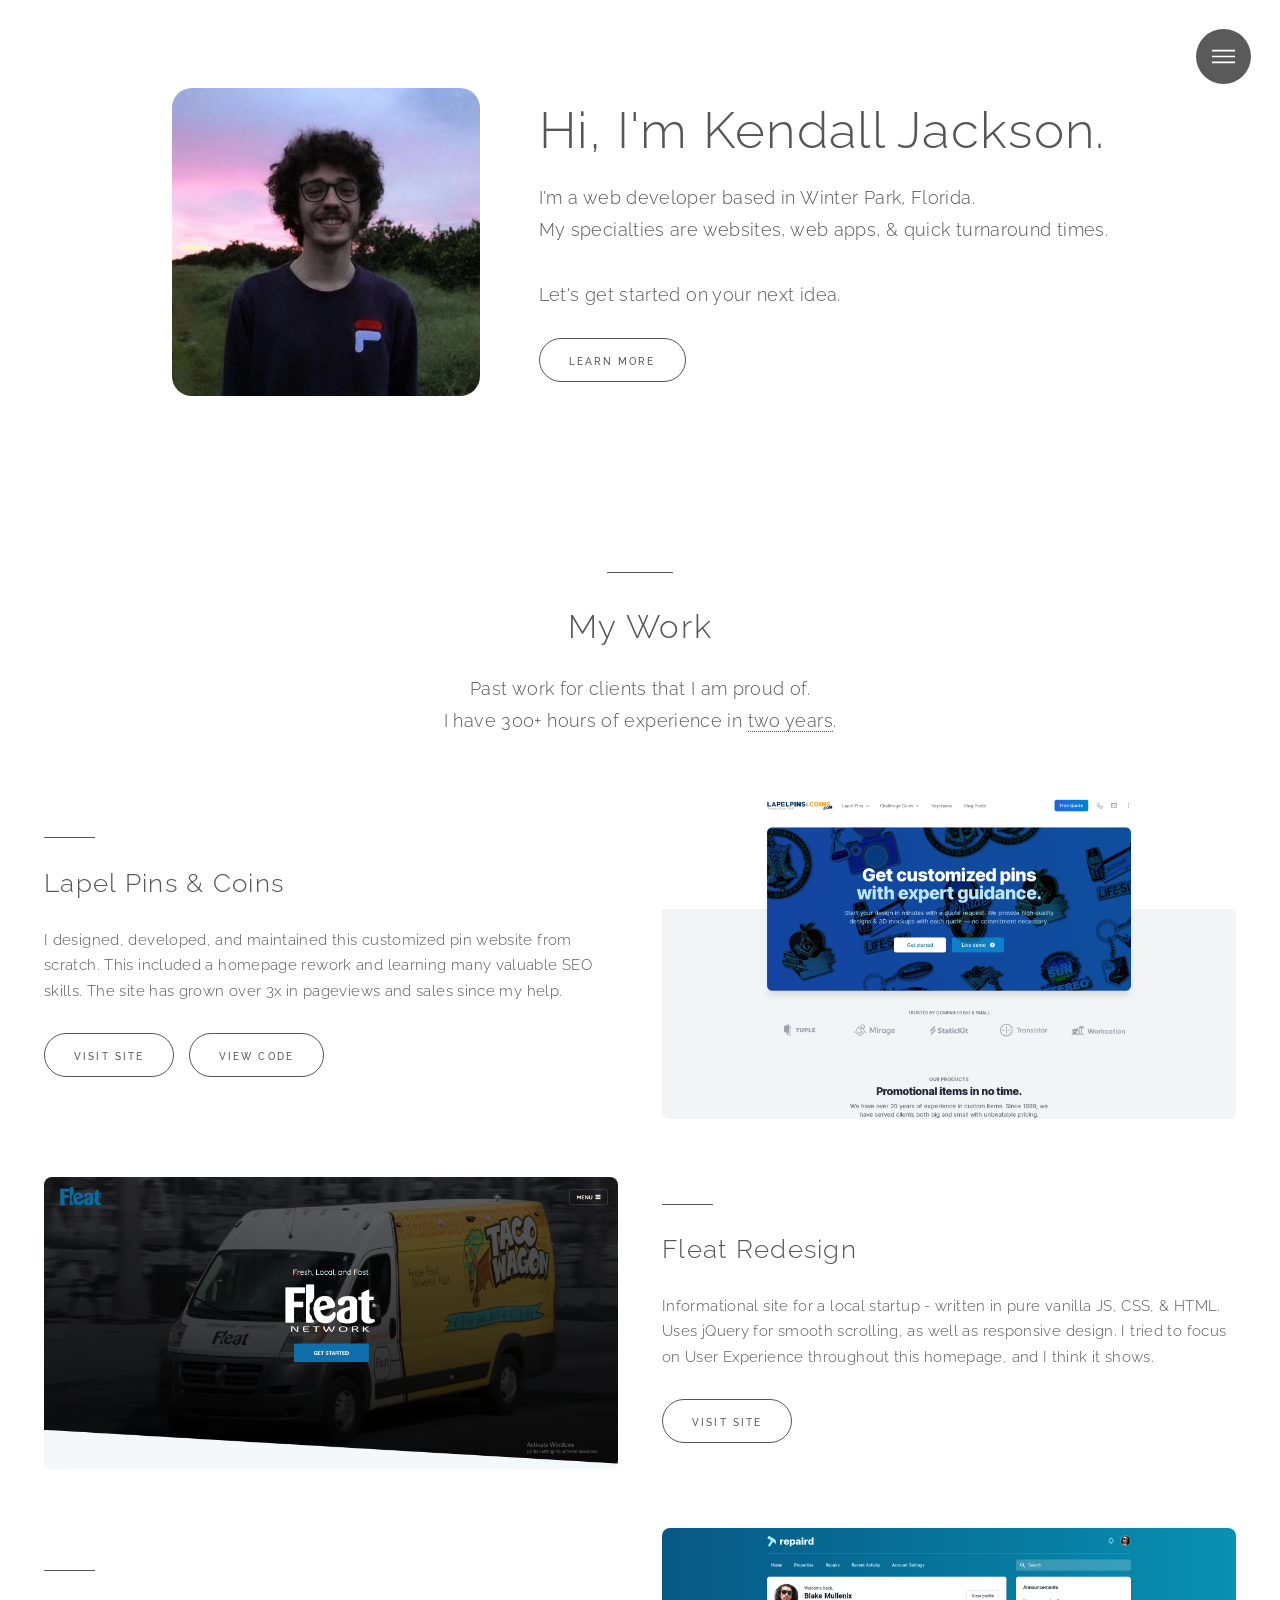
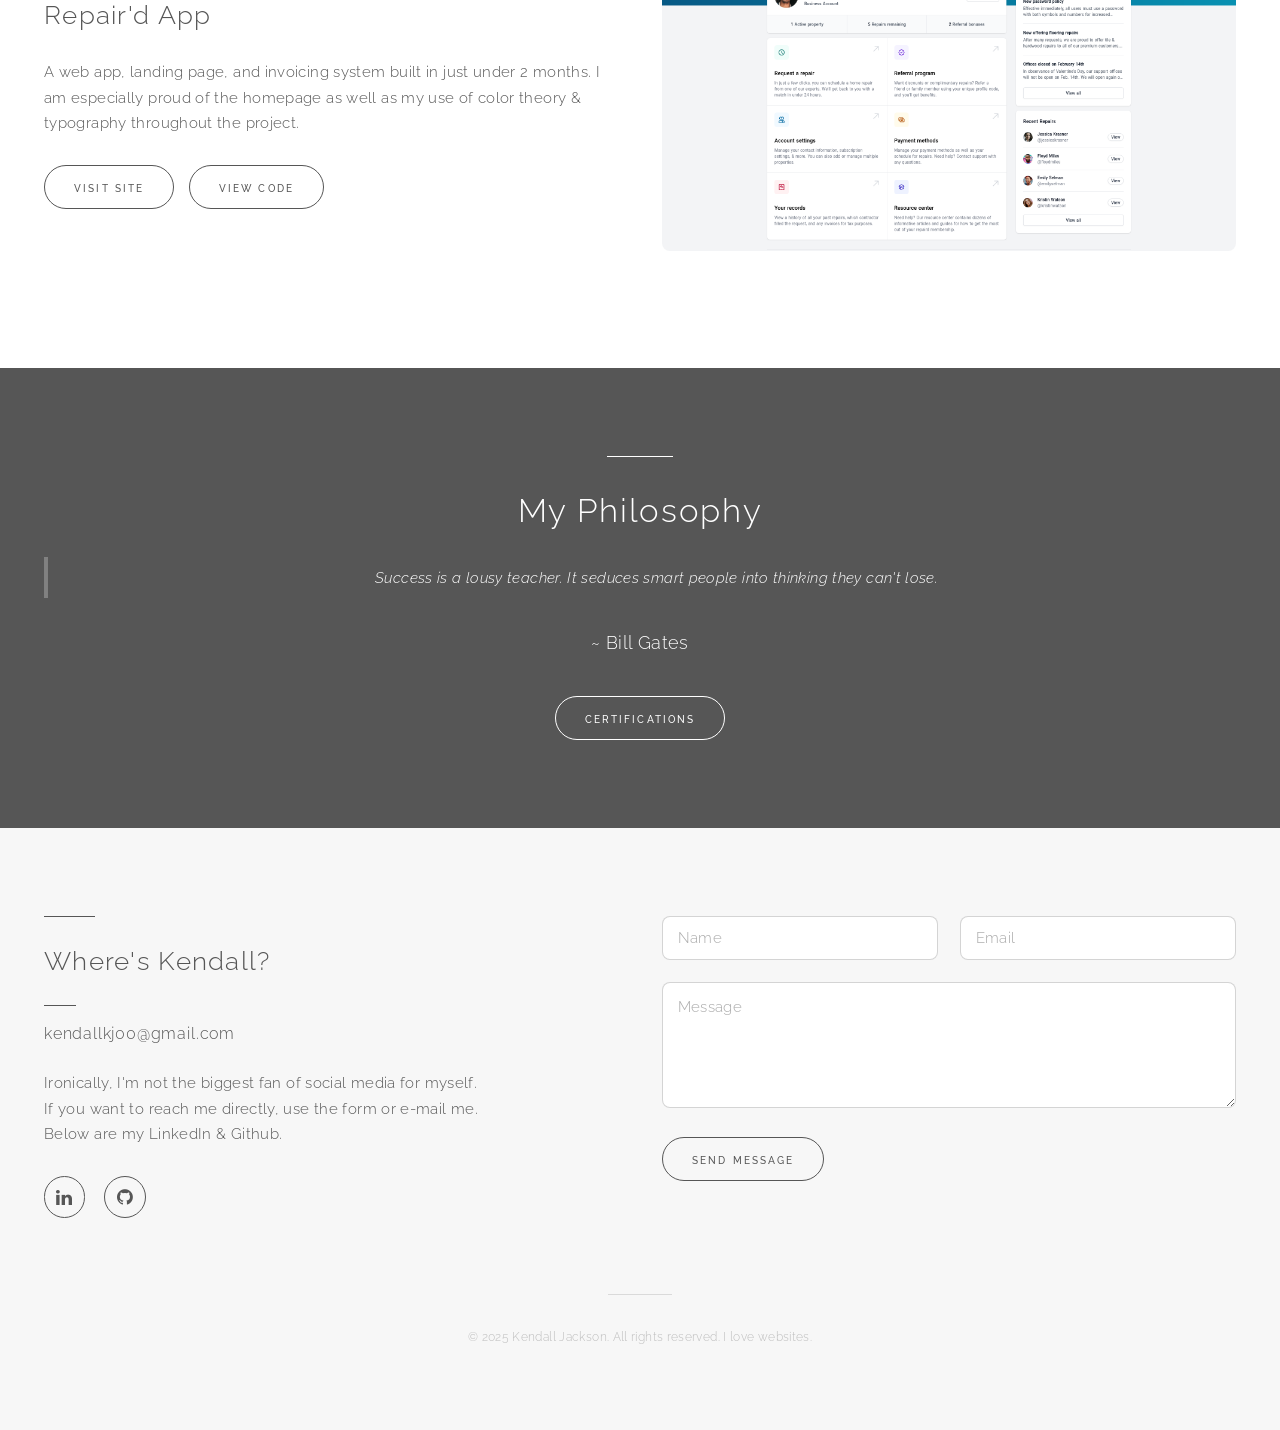
<file: index.html>
<!doctype html>
<!--
	Kendall Jackson's Portfolio Site 1/17/2019
	CSS Styling: | AJ@pxlrty.com
	Premium Subscriber
-->
<html>

<head>
	<title>Kendall Jackson: Portfolio</title>
	<meta charset="utf-8" />
	<meta name="viewport" content="width=device-width, initial-scale=1, user-scalable=no" />
	<link rel="stylesheet" href="assets/css/main.css" />
</head>

<body class="is-preload">

	<!-- Header -->
	<header id="header">
		<nav>
			<ul>
				<li><a href="#menu">Menu</a></li>
			</ul>
		</nav>
	</header>

	<!-- Menu -->
	<nav id="menu">
		<h2>Menu</h2>
		<ul class="links">
			<li><a href="index.html">Home</a></li>
			<li><a href="#sec1">Past Work</a></li>
			<li><a href="#footer">Contact</a></li>
		</ul>
		<ul class="actions stacked">
			<li><a href="https://kendalled.github.io/docs/adobe.pdf" class="button fit primary" target="_blank">Adobe Certification</a></li>
			<li><a href="https://kendalled.github.io/docs/CIW.pdf" class="button fit" target="_blank">CIW Certification</a></li>
		</ul>
	</nav>

	<!-- Wrapper -->
	<div id="wrapper">

		<!-- Intro -->
		<section id="intro" class="wrapper featured style1">

			<div class="inner">

				<span class="image" title="Pictured with my future vehicle: Tesla Model '3'. Go Electric!">
					
					<picture>
						<source type="image/webp" srcset="images/me2.webp">
						<source type="image/jpg" srcset="images/me2.jpg">
						<img src="me2.jpg" alt="Picture of me.">
					</picture>
				</span>


				<div class="content">

					<header>
						<h1>Hi, I'm Kendall Jackson.</h1>
						<p>I'm a web developer based in Winter Park, Florida.<br> My specialties are websites, web apps, &amp; quick turnaround times. <br /><br />Let's get started on your next idea.</p>
					</header>
					<footer>
						<ul class="actions">
							<li><a href="#sec1" class="button big scrolly">Learn More</a></li>
						</ul>
					</footer>
				</div>
			</div>
		</section>

		<!-- Two -->
		<section class="wrapper style1 special">
			<div id="sec1" class="inner">
				<header>
					<h2>My Work</h2>
					<p>Past work for clients that I am proud of.<br />
						I have 300+ hours of experience in <a href="https://www.github.com/kendalled" title="link to my GitHub Profile" target="_blank">two years</a>.</p>
				</header>
				<section class="spotlight">
					<span class="image"><a href="https://lapelpinsandcoins.com" title="Link to Lapel Pins & Coins" target="_blank"><img src="images/lapel.png" alt="Picture of fleat website redesign." /></a></span>
					<div class="content">
						<header>
							<h3>Lapel Pins &amp; Coins</h3>
						</header>
						<p>I designed, developed, and maintained this customized pin website from scratch. This included a homepage rework and learning many valuable SEO skills. The site has grown over 3x in pageviews and sales since my help.</p>
						<footer>
							<ul class="actions">
							  <li><a href="https://lapelpinsandcoins.com" class="button" title="Link to Lapel Pins & Coins Site."
							      target="_blank">Visit Site</a></li>
							  <li><a href="https://github.com/kendalled/lapelpinsandcoins2/" class="button"
							      title="Link to Lapel Pins & Coins Source Code." target="_blank">View Code</a></li>
							</ul>
						</footer>
					</div>
				</section>
				<section class="spotlight">
					<span class="image"><a href="https://kendalled.github.io/FleatRedesign/" title="Link to Fleat's Site."
					    target="_blank"><img src="images/fleat.png" alt="" /></a></span>
					<div class="content">
						<header>
							<h3>Fleat Redesign</h3>
						</header>
						<p>Informational site for a local startup - written in pure vanilla JS, CSS, & HTML. Uses jQuery for smooth
						  scrolling, as well as responsive design. I tried to focus on User Experience throughout this homepage, and I
						  think it shows.</p>
						<footer>
              <ul class="actions">
                <li><a href="https://kendalled.github.io/FleatRedesign/" class="button" target="_blank">Visit Site</a>
                </li>
              </ul>
						</footer>
					</div>
				</section>
				<section class="spotlight">
					<span class="image"><a href="https://repaird.netlify.app/home" title="Link to The Repair'd Homepage." target="_blank"><img src="images/repaird.png" alt="Picture of Repaird Landing Page" /></a></span>
					<div class="content">
						<header>
							<h3>Repair'd App</h3>
						</header>
						<p>A web app, landing page, and invoicing system built in just under 2 months. I am especially proud of the homepage as well as my use of color theory &amp; typography throughout the project.</p>
						<footer>
							<ul class="actions">
								<li><a href="https://repaird.netlify.app/home" class="button" title="Link to The Pool Table Store's Site." target="_blank">Visit Site</a></li>
								<li><a href="https://github.com/kendalled/Newsletter-Signup-Template/" class="button" title="Link to The Pool Table Store's Site Source Code." target="_blank">View Code</a></li>
							</ul>
						</footer>
					</div>
				</section>

			</div>
		</section>

		<!-- Three -->
		<section class="wrapper style3 special">
			<div class="inner">
				<header>
					<h2>My Philosophy</h2>
					<blockquote>Success is a lousy teacher. It seduces smart people into thinking they can't lose.</blockquote>
					<p>~ Bill Gates</p>
				</header>
				<footer>
					<ul class="actions special">
						<li><a href="#menu" class="button big">Certifications</a></li>
					</ul>
				</footer>
			</div>
		</section>

		<!-- Footer -->
		<section id="footer" class="wrapper split style2">
			<div class="inner">
				<section>
					<header>
						<h3>Where's Kendall?</h3>
						<h4>kendallkj00@gmail.com</h4>
					</header>
					<p>Ironically, I'm not the biggest fan of social media for myself.<br /> If you want to reach me directly, use the form or e-mail me. <br />Below are my LinkedIn & Github.</p>
					<ul class="icons">
						<li><a href="https://www.linkedin.com/in/kendall-jackson-3429ab147/" class="icon fa-linkedin"><span class="label">LinkedIn</span></a></li>
						<li><a href="https://www.github.com/kendalled" class="icon fa-github"><span class="label">GitHub</span></a></li>
					</ul>
				</section>
				<section>
					<form method="post" action="#">
						<div class="fields">
							<div class="field half"><input type="text" name="name" id="name" placeholder="Name" /></div>
							<div class="field half"><input type="email" name="email" id="email" placeholder="Email" /></div>
							<div class="field"><textarea name="message" id="message" placeholder="Message" rows="4"></textarea></div>
						</div>
						<ul class="actions">
							<li><input type="submit" value="Send Message" /></li>
						</ul>
					</form>
				</section>
			</div>
			<div class="copyright">
				<p>&copy; 2025 Kendall Jackson. All rights reserved. I love websites.</p>
			</div>
		</section>

	</div>

	<!-- Scripts -->
	<script src="assets/js/jquery.min.js"></script>
	<script src="assets/js/browser.min.js"></script>
	<script src="assets/js/breakpoints.min.js"></script>
	<script src="assets/js/jquery.scrolly.min.js"></script>
	<script src="assets/js/util.js"></script>
	<script src="assets/js/main.js"></script>

</body>

</html>
</file>
<file: assets/css/main.css>
@import url(font-awesome.min.css);
@import url("https://fonts.googleapis.com/css?family=Raleway:300,300italic,500,500italic");

/*
	Kendall Jackson
	plxrty Subscriber; Credit AJ
*/

html, body, div, span, applet, object,
iframe, h1, h2, h3, h4, h5, h6, p, blockquote,
pre, a, abbr, acronym, address, big, cite,
code, del, dfn, em, img, ins, kbd, q, s, samp,
small, strike, strong, sub, sup, tt, var, b,
u, i, center, dl, dt, dd, ol, ul, li, fieldset,
form, label, legend, table, caption, tbody,
tfoot, thead, tr, th, td, article, aside,
canvas, details, embed, figure, figcaption,
footer, header, hgroup, menu, nav, output, ruby,
section, summary, time, mark, audio, video {
	margin: 0;
	padding: 0;
	border: 0;
	font-size: 100%;
	font: inherit;
	vertical-align: baseline;}

article, aside, details, figcaption, figure,
footer, header, hgroup, menu, nav, section {
	display: block;}

body {
	line-height: 1;
}

ol, ul {
	list-style: none;
}

blockquote, q {
	quotes: none;
}

	blockquote:before, blockquote:after, q:before, q:after {
		content: '';
		content: none;
	}

table {
	border-collapse: collapse;
	border-spacing: 0;
}

body {
	-webkit-text-size-adjust: none;
}

mark {
	background-color: transparent;
	color: inherit;
}

input::-moz-focus-inner {
	border: 0;
	padding: 0;
}

input, select, textarea {
	-moz-appearance: none;
	-webkit-appearance: none;
	-ms-appearance: none;
	appearance: none;
}

/* Basic */

	@-ms-viewport {
		width: device-width;
	}

	body {
		-ms-overflow-style: scrollbar;
	}

	@media screen and (max-width: 480px) {

		html, body {
			min-width: 320px;
		}

	}

	html {
		box-sizing: border-box;
	}

	*, *:before, *:after {
		box-sizing: inherit;
	}

	body {
		background: #ffffff;
	}

		body.is-preload *, body.is-preload *:before, body.is-preload *:after {
			-moz-animation: none !important;
			-webkit-animation: none !important;
			-ms-animation: none !important;
			animation: none !important;
			-moz-transition: none !important;
			-webkit-transition: none !important;
			-ms-transition: none !important;
			transition: none !important;
		}

/* Type */

	body {
		background-color: #ffffff;
		color: #565656;
	}

	body, input, select, textarea {
		font-family: Raleway, Helvetica, sans-serif;
		font-size: 14pt;
		font-weight: 300;
		line-height: 1.75;
		letter-spacing: 0.025em;
	}

		@media screen and (max-width: 1680px) {

			body, input, select, textarea {
				font-size: 12pt;
			}

		}

		@media screen and (max-width: 1280px) {

			body, input, select, textarea {
				font-size: 11pt;
			}

		}

		@media screen and (max-width: 980px) {

			body, input, select, textarea {
				font-size: 12pt;
			}

		}

		@media screen and (max-width: 736px) {

			body, input, select, textarea {
				font-size: 11pt;
			}

		}

		@media screen and (max-width: 480px) {

			body, input, select, textarea {
				font-size: 11pt;
			}

		}

		@media screen and (max-width: 360px) {

			body, input, select, textarea {
				font-size: 10.5pt;
			}

		}

	input, select, textarea {
		color: inherit;
	}

	a {
		-moz-transition: border-bottom-color 0.2s ease;
		-webkit-transition: border-bottom-color 0.2s ease;
		-ms-transition: border-bottom-color 0.2s ease;
		transition: border-bottom-color 0.2s ease;
		color: inherit;
		text-decoration: none;
		border-bottom: dotted 1px;
	}

		a:hover {
			border-bottom-color: transparent;
		}

	strong, b {
		color: inherit;
		font-weight: 500;
	}

	em, i {
		font-style: italic;
	}

	p {
		margin: 0 0 2em 0;
	}

	h1, h2, h3, h4, h5, h6 {
		color: inherit;
		font-weight: 300;
		line-height: 1.5;
		margin: 0 0 1.75rem 0;
		letter-spacing: 0.05em;
	}

		h1 a, h2 a, h3 a, h4 a, h5 a, h6 a {
			color: inherit;
			text-decoration: none;
		}

		@media screen and (max-width: 1280px) {

			h1, h2, h3, h4, h5, h6 {
				margin: 0 0 1.5rem 0;
			}

		}

		@media screen and (max-width: 736px) {

			h1, h2, h3, h4, h5, h6 {
				margin: 0 0 1.25rem 0;
			}

		}

	h1 {
		font-size: 3.25em;
		line-height: 1.1;
		margin: 0 0 1.5rem 0;
		letter-spacing: 0.025em;
	}

		@media screen and (max-width: 736px) {

			h1 {
				font-size: 2em;
				line-height: 1.3;
				margin: 0 0 1rem 0;
			}

		}

	h2 {
		font-size: 2.5em;
		line-height: 1.3;
	}

		@media screen and (max-width: 1280px) {

			h2 {
				font-size: 2.25em;
			}

		}

		@media screen and (max-width: 736px) {

			h2 {
				font-size: 1.5em;
				line-height: 1.5;
			}

		}

	h3 {
		font-size: 1.75em;
	}

		@media screen and (max-width: 736px) {

			h3 {
				font-size: 1.25em;
			}

		}

	h4 {
		font-size: 1.1em;
	}

		@media screen and (max-width: 736px) {

			h4 {
				font-size: 1em;
			}

		}

	h5 {
		font-size: 0.9em;
	}

	h6 {
		font-size: 0.7em;
	}

	sub {
		font-size: 0.8em;
		position: relative;
		top: 0.5em;
	}

	sup {
		font-size: 0.8em;
		position: relative;
		top: -0.5em;
	}

	blockquote {
		border-left: solid 4px;
		font-style: italic;
		margin: 0 0 2em 0;
		padding: 0.5em 0 0.5em 2em;
	}

	code {
		border-radius: 0.5rem;
		font-family: "Courier New", monospace;
		font-size: 0.9em;
		margin: 0 0.25em;
		padding: 0.25em 0.65em;
	}

	pre {
		-webkit-overflow-scrolling: touch;
		font-family: "Courier New", monospace;
		font-size: 0.9em;
		margin: 0 0 2em 0;
	}

		pre code {
			display: block;
			padding: 1em 1.5em;
			overflow-x: auto;
		}

	hr {
		border: 0;
		border-bottom: solid 1px;
		margin: 3em 0;
	}

		hr.major {
			margin: 5em 0;
		}

	.align-left {
		text-align: left;
	}

	.align-center {
		text-align: center;
	}

	.align-right {
		text-align: right;
	}

	blockquote {
		border-left-color: rgba(86, 86, 86, 0.25);
	}

	hr {
		border-bottom-color: rgba(86, 86, 86, 0.25);
	}

	code {
		background: rgba(86, 86, 86, 0.075);
	}

/* Row */

	.row {
		display: flex;
		flex-wrap: wrap;
		box-sizing: border-box;
		align-items: stretch;
	}

		.row > * {
			box-sizing: border-box;
		}

		.row.gtr-uniform > * > :last-child {
			margin-bottom: 0;
		}

		.row.aln-left {
			justify-content: flex-start;
		}

		.row.aln-center {
			justify-content: center;
		}

		.row.aln-right {
			justify-content: flex-end;
		}

		.row.aln-top {
			align-items: flex-start;
		}

		.row.aln-middle {
			align-items: center;
		}

		.row.aln-bottom {
			align-items: flex-end;
		}

		.row > .imp {
			order: -1;
		}

		.row > .col-1 {
			width: 8.3333333333%;
		}

		.row > .off-1 {
			margin-left: 8.3333333333%;
		}

		.row > .col-2 {
			width: 16.6666666667%;
		}

		.row > .off-2 {
			margin-left: 16.6666666667%;
		}

		.row > .col-3 {
			width: 25%;
		}

		.row > .off-3 {
			margin-left: 25%;
		}

		.row > .col-4 {
			width: 33.3333333333%;
		}

		.row > .off-4 {
			margin-left: 33.3333333333%;
		}

		.row > .col-5 {
			width: 41.6666666667%;
		}

		.row > .off-5 {
			margin-left: 41.6666666667%;
		}

		.row > .col-6 {
			width: 50%;
		}

		.row > .off-6 {
			margin-left: 50%;
		}

		.row > .col-7 {
			width: 58.3333333333%;
		}

		.row > .off-7 {
			margin-left: 58.3333333333%;
		}

		.row > .col-8 {
			width: 66.6666666667%;
		}

		.row > .off-8 {
			margin-left: 66.6666666667%;
		}

		.row > .col-9 {
			width: 75%;
		}

		.row > .off-9 {
			margin-left: 75%;
		}

		.row > .col-10 {
			width: 83.3333333333%;
		}

		.row > .off-10 {
			margin-left: 83.3333333333%;
		}

		.row > .col-11 {
			width: 91.6666666667%;
		}

		.row > .off-11 {
			margin-left: 91.6666666667%;
		}

		.row > .col-12 {
			width: 100%;
		}

		.row > .off-12 {
			margin-left: 100%;
		}

		.row.gtr-0 {
			margin-top: 0;
			margin-left: 0em;
		}

			.row.gtr-0 > * {
				padding: 0 0 0 0em;
			}

			.row.gtr-0.gtr-uniform {
				margin-top: 0em;
			}

				.row.gtr-0.gtr-uniform > * {
					padding-top: 0em;
				}

		.row.gtr-25 {
			margin-top: 0;
			margin-left: -0.5em;
		}

			.row.gtr-25 > * {
				padding: 0 0 0 0.5em;
			}

			.row.gtr-25.gtr-uniform {
				margin-top: -0.5em;
			}

				.row.gtr-25.gtr-uniform > * {
					padding-top: 0.5em;
				}

		.row.gtr-50 {
			margin-top: 0;
			margin-left: -1em;
		}

			.row.gtr-50 > * {
				padding: 0 0 0 1em;
			}

			.row.gtr-50.gtr-uniform {
				margin-top: -1em;
			}

				.row.gtr-50.gtr-uniform > * {
					padding-top: 1em;
				}

		.row {
			margin-top: 0;
			margin-left: -2em;
		}

			.row > * {
				padding: 0 0 0 2em;
			}

			.row.gtr-uniform {
				margin-top: -2em;
			}

				.row.gtr-uniform > * {
					padding-top: 2em;
				}

		.row.gtr-150 {
			margin-top: 0;
			margin-left: -3em;
		}

			.row.gtr-150 > * {
				padding: 0 0 0 3em;
			}

			.row.gtr-150.gtr-uniform {
				margin-top: -3em;
			}

				.row.gtr-150.gtr-uniform > * {
					padding-top: 3em;
				}

		.row.gtr-200 {
			margin-top: 0;
			margin-left: -4em;
		}

			.row.gtr-200 > * {
				padding: 0 0 0 4em;
			}

			.row.gtr-200.gtr-uniform {
				margin-top: -4em;
			}

				.row.gtr-200.gtr-uniform > * {
					padding-top: 4em;
				}

		@media screen and (max-width: 1680px) {

			.row {
				display: flex;
				flex-wrap: wrap;
				box-sizing: border-box;
				align-items: stretch;
			}

				.row > * {
					box-sizing: border-box;
				}

				.row.gtr-uniform > * > :last-child {
					margin-bottom: 0;
				}

				.row.aln-left {
					justify-content: flex-start;
				}

				.row.aln-center {
					justify-content: center;
				}

				.row.aln-right {
					justify-content: flex-end;
				}

				.row.aln-top {
					align-items: flex-start;
				}

				.row.aln-middle {
					align-items: center;
				}

				.row.aln-bottom {
					align-items: flex-end;
				}

				.row > .imp-xlarge {
					order: -1;
				}

				.row > .col-1-xlarge {
					width: 8.3333333333%;
				}

				.row > .off-1-xlarge {
					margin-left: 8.3333333333%;
				}

				.row > .col-2-xlarge {
					width: 16.6666666667%;
				}

				.row > .off-2-xlarge {
					margin-left: 16.6666666667%;
				}

				.row > .col-3-xlarge {
					width: 25%;
				}

				.row > .off-3-xlarge {
					margin-left: 25%;
				}

				.row > .col-4-xlarge {
					width: 33.3333333333%;
				}

				.row > .off-4-xlarge {
					margin-left: 33.3333333333%;
				}

				.row > .col-5-xlarge {
					width: 41.6666666667%;
				}

				.row > .off-5-xlarge {
					margin-left: 41.6666666667%;
				}

				.row > .col-6-xlarge {
					width: 50%;
				}

				.row > .off-6-xlarge {
					margin-left: 50%;
				}

				.row > .col-7-xlarge {
					width: 58.3333333333%;
				}

				.row > .off-7-xlarge {
					margin-left: 58.3333333333%;
				}

				.row > .col-8-xlarge {
					width: 66.6666666667%;
				}

				.row > .off-8-xlarge {
					margin-left: 66.6666666667%;
				}

				.row > .col-9-xlarge {
					width: 75%;
				}

				.row > .off-9-xlarge {
					margin-left: 75%;
				}

				.row > .col-10-xlarge {
					width: 83.3333333333%;
				}

				.row > .off-10-xlarge {
					margin-left: 83.3333333333%;
				}

				.row > .col-11-xlarge {
					width: 91.6666666667%;
				}

				.row > .off-11-xlarge {
					margin-left: 91.6666666667%;
				}

				.row > .col-12-xlarge {
					width: 100%;
				}

				.row > .off-12-xlarge {
					margin-left: 100%;
				}

				.row.gtr-0 {
					margin-top: 0;
					margin-left: 0em;
				}

					.row.gtr-0 > * {
						padding: 0 0 0 0em;
					}

					.row.gtr-0.gtr-uniform {
						margin-top: 0em;
					}

						.row.gtr-0.gtr-uniform > * {
							padding-top: 0em;
						}

				.row.gtr-25 {
					margin-top: 0;
					margin-left: -0.5em;
				}

					.row.gtr-25 > * {
						padding: 0 0 0 0.5em;
					}

					.row.gtr-25.gtr-uniform {
						margin-top: -0.5em;
					}

						.row.gtr-25.gtr-uniform > * {
							padding-top: 0.5em;
						}

				.row.gtr-50 {
					margin-top: 0;
					margin-left: -1em;
				}

					.row.gtr-50 > * {
						padding: 0 0 0 1em;
					}

					.row.gtr-50.gtr-uniform {
						margin-top: -1em;
					}

						.row.gtr-50.gtr-uniform > * {
							padding-top: 1em;
						}

				.row {
					margin-top: 0;
					margin-left: -2em;
				}

					.row > * {
						padding: 0 0 0 2em;
					}

					.row.gtr-uniform {
						margin-top: -2em;
					}

						.row.gtr-uniform > * {
							padding-top: 2em;
						}

				.row.gtr-150 {
					margin-top: 0;
					margin-left: -3em;
				}

					.row.gtr-150 > * {
						padding: 0 0 0 3em;
					}

					.row.gtr-150.gtr-uniform {
						margin-top: -3em;
					}

						.row.gtr-150.gtr-uniform > * {
							padding-top: 3em;
						}

				.row.gtr-200 {
					margin-top: 0;
					margin-left: -4em;
				}

					.row.gtr-200 > * {
						padding: 0 0 0 4em;
					}

					.row.gtr-200.gtr-uniform {
						margin-top: -4em;
					}

						.row.gtr-200.gtr-uniform > * {
							padding-top: 4em;
						}

		}

		@media screen and (max-width: 1280px) {

			.row {
				display: flex;
				flex-wrap: wrap;
				box-sizing: border-box;
				align-items: stretch;
			}

				.row > * {
					box-sizing: border-box;
				}

				.row.gtr-uniform > * > :last-child {
					margin-bottom: 0;
				}

				.row.aln-left {
					justify-content: flex-start;
				}

				.row.aln-center {
					justify-content: center;
				}

				.row.aln-right {
					justify-content: flex-end;
				}

				.row.aln-top {
					align-items: flex-start;
				}

				.row.aln-middle {
					align-items: center;
				}

				.row.aln-bottom {
					align-items: flex-end;
				}

				.row > .imp-large {
					order: -1;
				}

				.row > .col-1-large {
					width: 8.3333333333%;
				}

				.row > .off-1-large {
					margin-left: 8.3333333333%;
				}

				.row > .col-2-large {
					width: 16.6666666667%;
				}

				.row > .off-2-large {
					margin-left: 16.6666666667%;
				}

				.row > .col-3-large {
					width: 25%;
				}

				.row > .off-3-large {
					margin-left: 25%;
				}

				.row > .col-4-large {
					width: 33.3333333333%;
				}

				.row > .off-4-large {
					margin-left: 33.3333333333%;
				}

				.row > .col-5-large {
					width: 41.6666666667%;
				}

				.row > .off-5-large {
					margin-left: 41.6666666667%;
				}

				.row > .col-6-large {
					width: 50%;
				}

				.row > .off-6-large {
					margin-left: 50%;
				}

				.row > .col-7-large {
					width: 58.3333333333%;
				}

				.row > .off-7-large {
					margin-left: 58.3333333333%;
				}

				.row > .col-8-large {
					width: 66.6666666667%;
				}

				.row > .off-8-large {
					margin-left: 66.6666666667%;
				}

				.row > .col-9-large {
					width: 75%;
				}

				.row > .off-9-large {
					margin-left: 75%;
				}

				.row > .col-10-large {
					width: 83.3333333333%;
				}

				.row > .off-10-large {
					margin-left: 83.3333333333%;
				}

				.row > .col-11-large {
					width: 91.6666666667%;
				}

				.row > .off-11-large {
					margin-left: 91.6666666667%;
				}

				.row > .col-12-large {
					width: 100%;
				}

				.row > .off-12-large {
					margin-left: 100%;
				}

				.row.gtr-0 {
					margin-top: 0;
					margin-left: 0em;
				}

					.row.gtr-0 > * {
						padding: 0 0 0 0em;
					}

					.row.gtr-0.gtr-uniform {
						margin-top: 0em;
					}

						.row.gtr-0.gtr-uniform > * {
							padding-top: 0em;
						}

				.row.gtr-25 {
					margin-top: 0;
					margin-left: -0.5em;
				}

					.row.gtr-25 > * {
						padding: 0 0 0 0.5em;
					}

					.row.gtr-25.gtr-uniform {
						margin-top: -0.5em;
					}

						.row.gtr-25.gtr-uniform > * {
							padding-top: 0.5em;
						}

				.row.gtr-50 {
					margin-top: 0;
					margin-left: -1em;
				}

					.row.gtr-50 > * {
						padding: 0 0 0 1em;
					}

					.row.gtr-50.gtr-uniform {
						margin-top: -1em;
					}

						.row.gtr-50.gtr-uniform > * {
							padding-top: 1em;
						}

				.row {
					margin-top: 0;
					margin-left: -2em;
				}

					.row > * {
						padding: 0 0 0 2em;
					}

					.row.gtr-uniform {
						margin-top: -2em;
					}

						.row.gtr-uniform > * {
							padding-top: 2em;
						}

				.row.gtr-150 {
					margin-top: 0;
					margin-left: -3em;
				}

					.row.gtr-150 > * {
						padding: 0 0 0 3em;
					}

					.row.gtr-150.gtr-uniform {
						margin-top: -3em;
					}

						.row.gtr-150.gtr-uniform > * {
							padding-top: 3em;
						}

				.row.gtr-200 {
					margin-top: 0;
					margin-left: -4em;
				}

					.row.gtr-200 > * {
						padding: 0 0 0 4em;
					}

					.row.gtr-200.gtr-uniform {
						margin-top: -4em;
					}

						.row.gtr-200.gtr-uniform > * {
							padding-top: 4em;
						}

		}

		@media screen and (max-width: 980px) {

			.row {
				display: flex;
				flex-wrap: wrap;
				box-sizing: border-box;
				align-items: stretch;
			}

				.row > * {
					box-sizing: border-box;
				}

				.row.gtr-uniform > * > :last-child {
					margin-bottom: 0;
				}

				.row.aln-left {
					justify-content: flex-start;
				}

				.row.aln-center {
					justify-content: center;
				}

				.row.aln-right {
					justify-content: flex-end;
				}

				.row.aln-top {
					align-items: flex-start;
				}

				.row.aln-middle {
					align-items: center;
				}

				.row.aln-bottom {
					align-items: flex-end;
				}

				.row > .imp-medium {
					order: -1;
				}

				.row > .col-1-medium {
					width: 8.3333333333%;
				}

				.row > .off-1-medium {
					margin-left: 8.3333333333%;
				}

				.row > .col-2-medium {
					width: 16.6666666667%;
				}

				.row > .off-2-medium {
					margin-left: 16.6666666667%;
				}

				.row > .col-3-medium {
					width: 25%;
				}

				.row > .off-3-medium {
					margin-left: 25%;
				}

				.row > .col-4-medium {
					width: 33.3333333333%;
				}

				.row > .off-4-medium {
					margin-left: 33.3333333333%;
				}

				.row > .col-5-medium {
					width: 41.6666666667%;
				}

				.row > .off-5-medium {
					margin-left: 41.6666666667%;
				}

				.row > .col-6-medium {
					width: 50%;
				}

				.row > .off-6-medium {
					margin-left: 50%;
				}

				.row > .col-7-medium {
					width: 58.3333333333%;
				}

				.row > .off-7-medium {
					margin-left: 58.3333333333%;
				}

				.row > .col-8-medium {
					width: 66.6666666667%;
				}

				.row > .off-8-medium {
					margin-left: 66.6666666667%;
				}

				.row > .col-9-medium {
					width: 75%;
				}

				.row > .off-9-medium {
					margin-left: 75%;
				}

				.row > .col-10-medium {
					width: 83.3333333333%;
				}

				.row > .off-10-medium {
					margin-left: 83.3333333333%;
				}

				.row > .col-11-medium {
					width: 91.6666666667%;
				}

				.row > .off-11-medium {
					margin-left: 91.6666666667%;
				}

				.row > .col-12-medium {
					width: 100%;
				}

				.row > .off-12-medium {
					margin-left: 100%;
				}

				.row.gtr-0 {
					margin-top: 0;
					margin-left: 0em;
				}

					.row.gtr-0 > * {
						padding: 0 0 0 0em;
					}

					.row.gtr-0.gtr-uniform {
						margin-top: 0em;
					}

						.row.gtr-0.gtr-uniform > * {
							padding-top: 0em;
						}

				.row.gtr-25 {
					margin-top: 0;
					margin-left: -0.375em;
				}

					.row.gtr-25 > * {
						padding: 0 0 0 0.375em;
					}

					.row.gtr-25.gtr-uniform {
						margin-top: -0.375em;
					}

						.row.gtr-25.gtr-uniform > * {
							padding-top: 0.375em;
						}

				.row.gtr-50 {
					margin-top: 0;
					margin-left: -0.75em;
				}

					.row.gtr-50 > * {
						padding: 0 0 0 0.75em;
					}

					.row.gtr-50.gtr-uniform {
						margin-top: -0.75em;
					}

						.row.gtr-50.gtr-uniform > * {
							padding-top: 0.75em;
						}

				.row {
					margin-top: 0;
					margin-left: -1.5em;
				}

					.row > * {
						padding: 0 0 0 1.5em;
					}

					.row.gtr-uniform {
						margin-top: -1.5em;
					}

						.row.gtr-uniform > * {
							padding-top: 1.5em;
						}

				.row.gtr-150 {
					margin-top: 0;
					margin-left: -2.25em;
				}

					.row.gtr-150 > * {
						padding: 0 0 0 2.25em;
					}

					.row.gtr-150.gtr-uniform {
						margin-top: -2.25em;
					}

						.row.gtr-150.gtr-uniform > * {
							padding-top: 2.25em;
						}

				.row.gtr-200 {
					margin-top: 0;
					margin-left: -3em;
				}

					.row.gtr-200 > * {
						padding: 0 0 0 3em;
					}

					.row.gtr-200.gtr-uniform {
						margin-top: -3em;
					}

						.row.gtr-200.gtr-uniform > * {
							padding-top: 3em;
						}

		}

		@media screen and (max-width: 736px) {

			.row {
				display: flex;
				flex-wrap: wrap;
				box-sizing: border-box;
				align-items: stretch;
			}

				.row > * {
					box-sizing: border-box;
				}

				.row.gtr-uniform > * > :last-child {
					margin-bottom: 0;
				}

				.row.aln-left {
					justify-content: flex-start;
				}

				.row.aln-center {
					justify-content: center;
				}

				.row.aln-right {
					justify-content: flex-end;
				}

				.row.aln-top {
					align-items: flex-start;
				}

				.row.aln-middle {
					align-items: center;
				}

				.row.aln-bottom {
					align-items: flex-end;
				}

				.row > .imp-small {
					order: -1;
				}

				.row > .col-1-small {
					width: 8.3333333333%;
				}

				.row > .off-1-small {
					margin-left: 8.3333333333%;
				}

				.row > .col-2-small {
					width: 16.6666666667%;
				}

				.row > .off-2-small {
					margin-left: 16.6666666667%;
				}

				.row > .col-3-small {
					width: 25%;
				}

				.row > .off-3-small {
					margin-left: 25%;
				}

				.row > .col-4-small {
					width: 33.3333333333%;
				}

				.row > .off-4-small {
					margin-left: 33.3333333333%;
				}

				.row > .col-5-small {
					width: 41.6666666667%;
				}

				.row > .off-5-small {
					margin-left: 41.6666666667%;
				}

				.row > .col-6-small {
					width: 50%;
				}

				.row > .off-6-small {
					margin-left: 50%;
				}

				.row > .col-7-small {
					width: 58.3333333333%;
				}

				.row > .off-7-small {
					margin-left: 58.3333333333%;
				}

				.row > .col-8-small {
					width: 66.6666666667%;
				}

				.row > .off-8-small {
					margin-left: 66.6666666667%;
				}

				.row > .col-9-small {
					width: 75%;
				}

				.row > .off-9-small {
					margin-left: 75%;
				}

				.row > .col-10-small {
					width: 83.3333333333%;
				}

				.row > .off-10-small {
					margin-left: 83.3333333333%;
				}

				.row > .col-11-small {
					width: 91.6666666667%;
				}

				.row > .off-11-small {
					margin-left: 91.6666666667%;
				}

				.row > .col-12-small {
					width: 100%;
				}

				.row > .off-12-small {
					margin-left: 100%;
				}

				.row.gtr-0 {
					margin-top: 0;
					margin-left: 0em;
				}

					.row.gtr-0 > * {
						padding: 0 0 0 0em;
					}

					.row.gtr-0.gtr-uniform {
						margin-top: 0em;
					}

						.row.gtr-0.gtr-uniform > * {
							padding-top: 0em;
						}

				.row.gtr-25 {
					margin-top: 0;
					margin-left: -0.25em;
				}

					.row.gtr-25 > * {
						padding: 0 0 0 0.25em;
					}

					.row.gtr-25.gtr-uniform {
						margin-top: -0.25em;
					}

						.row.gtr-25.gtr-uniform > * {
							padding-top: 0.25em;
						}

				.row.gtr-50 {
					margin-top: 0;
					margin-left: -0.5em;
				}

					.row.gtr-50 > * {
						padding: 0 0 0 0.5em;
					}

					.row.gtr-50.gtr-uniform {
						margin-top: -0.5em;
					}

						.row.gtr-50.gtr-uniform > * {
							padding-top: 0.5em;
						}

				.row {
					margin-top: 0;
					margin-left: -1em;
				}

					.row > * {
						padding: 0 0 0 1em;
					}

					.row.gtr-uniform {
						margin-top: -1em;
					}

						.row.gtr-uniform > * {
							padding-top: 1em;
						}

				.row.gtr-150 {
					margin-top: 0;
					margin-left: -1.5em;
				}

					.row.gtr-150 > * {
						padding: 0 0 0 1.5em;
					}

					.row.gtr-150.gtr-uniform {
						margin-top: -1.5em;
					}

						.row.gtr-150.gtr-uniform > * {
							padding-top: 1.5em;
						}

				.row.gtr-200 {
					margin-top: 0;
					margin-left: -2em;
				}

					.row.gtr-200 > * {
						padding: 0 0 0 2em;
					}

					.row.gtr-200.gtr-uniform {
						margin-top: -2em;
					}

						.row.gtr-200.gtr-uniform > * {
							padding-top: 2em;
						}

		}

		@media screen and (max-width: 480px) {

			.row {
				display: flex;
				flex-wrap: wrap;
				box-sizing: border-box;
				align-items: stretch;
			}

				.row > * {
					box-sizing: border-box;
				}

				.row.gtr-uniform > * > :last-child {
					margin-bottom: 0;
				}

				.row.aln-left {
					justify-content: flex-start;
				}

				.row.aln-center {
					justify-content: center;
				}

				.row.aln-right {
					justify-content: flex-end;
				}

				.row.aln-top {
					align-items: flex-start;
				}

				.row.aln-middle {
					align-items: center;
				}

				.row.aln-bottom {
					align-items: flex-end;
				}

				.row > .imp-xsmall {
					order: -1;
				}

				.row > .col-1-xsmall {
					width: 8.3333333333%;
				}

				.row > .off-1-xsmall {
					margin-left: 8.3333333333%;
				}

				.row > .col-2-xsmall {
					width: 16.6666666667%;
				}

				.row > .off-2-xsmall {
					margin-left: 16.6666666667%;
				}

				.row > .col-3-xsmall {
					width: 25%;
				}

				.row > .off-3-xsmall {
					margin-left: 25%;
				}

				.row > .col-4-xsmall {
					width: 33.3333333333%;
				}

				.row > .off-4-xsmall {
					margin-left: 33.3333333333%;
				}

				.row > .col-5-xsmall {
					width: 41.6666666667%;
				}

				.row > .off-5-xsmall {
					margin-left: 41.6666666667%;
				}

				.row > .col-6-xsmall {
					width: 50%;
				}

				.row > .off-6-xsmall {
					margin-left: 50%;
				}

				.row > .col-7-xsmall {
					width: 58.3333333333%;
				}

				.row > .off-7-xsmall {
					margin-left: 58.3333333333%;
				}

				.row > .col-8-xsmall {
					width: 66.6666666667%;
				}

				.row > .off-8-xsmall {
					margin-left: 66.6666666667%;
				}

				.row > .col-9-xsmall {
					width: 75%;
				}

				.row > .off-9-xsmall {
					margin-left: 75%;
				}

				.row > .col-10-xsmall {
					width: 83.3333333333%;
				}

				.row > .off-10-xsmall {
					margin-left: 83.3333333333%;
				}

				.row > .col-11-xsmall {
					width: 91.6666666667%;
				}

				.row > .off-11-xsmall {
					margin-left: 91.6666666667%;
				}

				.row > .col-12-xsmall {
					width: 100%;
				}

				.row > .off-12-xsmall {
					margin-left: 100%;
				}

				.row.gtr-0 {
					margin-top: 0;
					margin-left: 0em;
				}

					.row.gtr-0 > * {
						padding: 0 0 0 0em;
					}

					.row.gtr-0.gtr-uniform {
						margin-top: 0em;
					}

						.row.gtr-0.gtr-uniform > * {
							padding-top: 0em;
						}

				.row.gtr-25 {
					margin-top: 0;
					margin-left: -0.25em;
				}

					.row.gtr-25 > * {
						padding: 0 0 0 0.25em;
					}

					.row.gtr-25.gtr-uniform {
						margin-top: -0.25em;
					}

						.row.gtr-25.gtr-uniform > * {
							padding-top: 0.25em;
						}

				.row.gtr-50 {
					margin-top: 0;
					margin-left: -0.5em;
				}

					.row.gtr-50 > * {
						padding: 0 0 0 0.5em;
					}

					.row.gtr-50.gtr-uniform {
						margin-top: -0.5em;
					}

						.row.gtr-50.gtr-uniform > * {
							padding-top: 0.5em;
						}

				.row {
					margin-top: 0;
					margin-left: -1em;
				}

					.row > * {
						padding: 0 0 0 1em;
					}

					.row.gtr-uniform {
						margin-top: -1em;
					}

						.row.gtr-uniform > * {
							padding-top: 1em;
						}

				.row.gtr-150 {
					margin-top: 0;
					margin-left: -1.5em;
				}

					.row.gtr-150 > * {
						padding: 0 0 0 1.5em;
					}

					.row.gtr-150.gtr-uniform {
						margin-top: -1.5em;
					}

						.row.gtr-150.gtr-uniform > * {
							padding-top: 1.5em;
						}

				.row.gtr-200 {
					margin-top: 0;
					margin-left: -2em;
				}

					.row.gtr-200 > * {
						padding: 0 0 0 2em;
					}

					.row.gtr-200.gtr-uniform {
						margin-top: -2em;
					}

						.row.gtr-200.gtr-uniform > * {
							padding-top: 2em;
						}

		}

/* Box */

	.box {
		border-radius: 0.5rem;
		border: solid 1px;
		margin-bottom: 2em;
		padding: 1.5em;
	}

		.box > :last-child,
		.box > :last-child > :last-child,
		.box > :last-child > :last-child > :last-child {
			margin-bottom: 0;
		}

		.box.alt {
			border: 0;
			border-radius: 0;
			padding: 0;
		}

/* Button */

	input[type="submit"],
	input[type="reset"],
	input[type="button"],
	button,
	.button {
		-moz-appearance: none;
		-webkit-appearance: none;
		-ms-appearance: none;
		appearance: none;
		-moz-transition: background-color 0.2s ease-in-out, color 0.2s ease-in-out;
		-webkit-transition: background-color 0.2s ease-in-out, color 0.2s ease-in-out;
		-ms-transition: background-color 0.2s ease-in-out, color 0.2s ease-in-out;
		transition: background-color 0.2s ease-in-out, color 0.2s ease-in-out;
		border-radius: 0.5rem;
		border-style: solid;
		border-width: 1px !important;
		border-color: inherit !important;
		color: inherit !important;
		cursor: pointer;
		display: inline-block;
		font-weight: 500;
		font-size: 0.7em;
		height: 4.2857142857em;
		line-height: 4.2857142857em;
		border-radius: 4.2857142857em;
		padding: 0 2.8571428571em;
		text-align: center;
		text-decoration: none;
		white-space: nowrap;
		text-transform: uppercase;
		letter-spacing: 0.2em;
	}

		input[type="submit"]:hover,
		input[type="reset"]:hover,
		input[type="button"]:hover,
		button:hover,
		.button:hover {
			border: solid 1px;
		}

		input[type="submit"].icon:before,
		input[type="reset"].icon:before,
		input[type="button"].icon:before,
		button.icon:before,
		.button.icon:before {
			margin-right: 0.5em;
		}

		input[type="submit"].fit,
		input[type="reset"].fit,
		input[type="button"].fit,
		button.fit,
		.button.fit {
			width: 100%;
		}

		input[type="submit"].large,
		input[type="reset"].large,
		input[type="button"].large,
		button.large,
		.button.large {
			font-size: 0.85em;
			height: 3.9285714286em;
			line-height: 3.9285714286em;
			border-radius: 3.9285714286em;
			padding: 0 2.5em;
		}

		input[type="submit"].small,
		input[type="reset"].small,
		input[type="button"].small,
		button.small,
		.button.small {
			font-size: 0.6em;
			height: 3.75em;
			line-height: 3.75em;
			border-radius: 3.75em;
			padding: 0 2.5em;
		}

		input[type="submit"].disabled, input[type="submit"]:disabled,
		input[type="reset"].disabled,
		input[type="reset"]:disabled,
		input[type="button"].disabled,
		input[type="button"]:disabled,
		button.disabled,
		button:disabled,
		.button.disabled,
		.button:disabled {
			pointer-events: none;
			opacity: 0.25;
		}

	input[type="submit"],
	input[type="reset"],
	input[type="button"],
	button,
	.button {
		background-color: transparent;
	}

		input[type="submit"]:hover,
		input[type="reset"]:hover,
		input[type="button"]:hover,
		button:hover,
		.button:hover {
			background-color: rgba(86, 86, 86, 0.075);
		}

		input[type="submit"].primary,
		input[type="reset"].primary,
		input[type="button"].primary,
		button.primary,
		.button.primary {
			background-color: #565656;
			border-color: #565656;
			color: #ffffff !important;
		}

			input[type="submit"].primary:hover,
			input[type="reset"].primary:hover,
			input[type="button"].primary:hover,
			button.primary:hover,
			.button.primary:hover {
				background-color: rgba(86, 86, 86, 0.075);
				color: inherit !important;
			}

/* Form */

	form {
		margin: 0 0 2em 0;
	}

		form > :last-child {
			margin-bottom: 0;
		}

		form > .fields {
			display: -moz-flex;
			display: -webkit-flex;
			display: -ms-flex;
			display: flex;
			-moz-flex-wrap: wrap;
			-webkit-flex-wrap: wrap;
			-ms-flex-wrap: wrap;
			flex-wrap: wrap;
			width: calc(100% + 3em);
			margin: -1.5em 0 2em -1.5em;
		}

			form > .fields > .field {
				-moz-flex-grow: 0;
				-webkit-flex-grow: 0;
				-ms-flex-grow: 0;
				flex-grow: 0;
				-moz-flex-shrink: 0;
				-webkit-flex-shrink: 0;
				-ms-flex-shrink: 0;
				flex-shrink: 0;
				padding: 1.5em 0 0 1.5em;
				width: calc(100% - 1.5em);
			}

				form > .fields > .field.half {
					width: calc(50% - 0.75em);
				}

				form > .fields > .field.third {
					width: calc(100%/3 - 0.5em);
				}

				form > .fields > .field.quarter {
					width: calc(25% - 0.375em);
				}

		@media screen and (max-width: 480px) {

			form {
				overflow: hidden;
			}

				form > .fields {
					width: calc(100% + 3em);
					margin: -1.5em 0 2em -1.5em;
				}

					form > .fields > .field {
						padding: 1.5em 0 0 1.5em;
						width: calc(100% - 1.5em);
					}

						form > .fields > .field.half {
							width: calc(100% - 1.5em);
						}

						form > .fields > .field.third {
							width: calc(100% - 1.5em);
						}

						form > .fields > .field.quarter {
							width: calc(100% - 1.5em);
						}

		}

	label {
		color: inherit;
		display: block;
		font-size: 0.9em;
		font-weight: 500;
		margin: 0 0 1em 0;
	}

	input[type="text"],
	input[type="password"],
	input[type="email"],
	select,
	textarea {
		-moz-appearance: none;
		-webkit-appearance: none;
		-ms-appearance: none;
		appearance: none;
		border-radius: 0.5rem;
		border: none;
		border: solid 1px;
		color: inherit;
		display: block;
		outline: 0;
		padding: 0 1em;
		text-decoration: none;
		width: 100%;
	}

		input[type="text"]:invalid,
		input[type="password"]:invalid,
		input[type="email"]:invalid,
		select:invalid,
		textarea:invalid {
			box-shadow: none;
		}

	select {
		background-size: 1.25em;
		background-repeat: no-repeat;
		background-position: calc(100% - 1em) center;
		height: 3em;
		padding-right: 3em;
		text-overflow: ellipsis;
	}

		select:focus::-ms-value {
			background-color: transparent;
		}

		select::-ms-expand {
			display: none;
		}

	input[type="text"],
	input[type="password"],
	input[type="email"],
	select {
		height: 3em;
	}

	textarea {
		padding: 0.75em 1em;
	}

	input[type="checkbox"],
	input[type="radio"] {
		-moz-appearance: none;
		-webkit-appearance: none;
		-ms-appearance: none;
		appearance: none;
		display: block;
		float: left;
		margin-right: -2em;
		opacity: 0;
		width: 1em;
		z-index: -1;
	}

		input[type="checkbox"] + label,
		input[type="radio"] + label {
			text-decoration: none;
			color: inherit;
			cursor: pointer;
			display: inline-block;
			font-size: 1em;
			font-weight: 300;
			padding-left: 2.55em;
			padding-right: 0.75em;
			position: relative;
		}

			input[type="checkbox"] + label:before,
			input[type="radio"] + label:before {
				-moz-osx-font-smoothing: grayscale;
				-webkit-font-smoothing: antialiased;
				font-family: FontAwesome;
				font-style: normal;
				font-weight: normal;
				text-transform: none !important;
			}

			input[type="checkbox"] + label:before,
			input[type="radio"] + label:before {
				border-radius: 0.5rem;
				border: solid 1px;
				content: '';
				display: inline-block;
				height: 1.8em;
				left: 0;
				line-height: 1.725em;
				position: absolute;
				text-align: center;
				top: 0;
				width: 1.8em;
			}

		input[type="checkbox"]:checked + label:before,
		input[type="radio"]:checked + label:before {
			content: '\f00c';
		}

	input[type="checkbox"] + label:before {
		border-radius: 0.5rem;
	}

	input[type="radio"] + label:before {
		border-radius: 100%;
	}

	::-webkit-input-placeholder {
		color: inherit !important;
		opacity: 0.5;
	}

	:-moz-placeholder {
		color: inherit !important;
		opacity: 0.5;
	}

	::-moz-placeholder {
		color: inherit !important;
		opacity: 0.5;
	}

	:-ms-input-placeholder {
		color: inherit !important;
		opacity: 0.5;
	}

	select {
		background-image: url("data:image/svg+xml;charset=utf8,%3Csvg xmlns='http://www.w3.org/2000/svg' width='40' height='40' preserveAspectRatio='none' viewBox='0 0 40 40'%3E%3Cpath d='M9.4,12.3l10.4,10.4l10.4-10.4c0.2-0.2,0.5-0.4,0.9-0.4c0.3,0,0.6,0.1,0.9,0.4l3.3,3.3c0.2,0.2,0.4,0.5,0.4,0.9 c0,0.4-0.1,0.6-0.4,0.9L20.7,31.9c-0.2,0.2-0.5,0.4-0.9,0.4c-0.3,0-0.6-0.1-0.9-0.4L4.3,17.3c-0.2-0.2-0.4-0.5-0.4-0.9 c0-0.4,0.1-0.6,0.4-0.9l3.3-3.3c0.2-0.2,0.5-0.4,0.9-0.4S9.1,12.1,9.4,12.3z' fill='%23565656' /%3E%3C/svg%3E");
	}

		select option {
			background: #ffffff;
		}

	input[type="text"],
	input[type="password"],
	input[type="email"],
	select,
	textarea {
		background-color: #ffffff;
		border-color: rgba(86, 86, 86, 0.25);
	}

		input[type="text"]:focus,
		input[type="password"]:focus,
		input[type="email"]:focus,
		select:focus,
		textarea:focus {
			border-color: #565656;
			box-shadow: 0 0 0 1px #565656;
		}

	input[type="checkbox"] + label:before,
	input[type="radio"] + label:before {
		background: #ffffff;
		border-color: rgba(86, 86, 86, 0.25);
	}

	input[type="checkbox"]:focus + label:before,
	input[type="radio"]:focus + label:before {
		box-shadow: 0 0 0 1px #565656;
		border-color: #565656;
	}

	input[type="checkbox"]:checked + label:before,
	input[type="radio"]:checked + label:before {
		background-color: #565656;
		border-color: #565656;
		color: #ffffff;
	}

/* Icon */

	.icon {
		text-decoration: none;
		position: relative;
		border-bottom-width: 0;
	}

		.icon:before {
			-moz-osx-font-smoothing: grayscale;
			-webkit-font-smoothing: antialiased;
			font-family: FontAwesome;
			font-style: normal;
			font-weight: normal;
			text-transform: none !important;
		}

		.icon > .label {
			display: none;
		}

/* Image */

	.image {
		border-radius: 0.5rem;
		border: 0;
		display: inline-block;
		position: relative;
	}

		.image img {
			border-radius: 0.5rem;
			display: block;
			color: rgba(0, 0, 0, 0.5);
		}

		.image.left, .image.right {
			max-width: 40%;
		}

			.image.left img, .image.right img {
				width: 100%;
			}

		.image.left {
			float: left;
			margin: 0 1.5em 1em 0;
			top: 0.25em;
		}

		.image.right {
			float: right;
			margin: 0 0 1em 1.5em;
			top: 0.25em;
		}

		.image.fit {
			display: block;
			margin: 0 0 2em 0;
			width: 100%;
		}

			.image.fit img {
				width: 100%;
			}

		.image.main {
			display: block;
			margin: 0 0 3em 0;
			width: 100%;
		}

			.image.main img {
				width: 100%;
			}

/* List */

	ol {
		list-style: decimal;
		margin: 0 0 2em 0;
		padding-left: 1.25em;
	}

		ol li {
			padding-left: 0.25em;
		}

	ul {
		list-style: disc;
		margin: 0 0 2em 0;
		padding-left: 1em;
	}

		ul li {
			padding-left: 0.5em;
		}

		ul.alt {
			list-style: none;
			padding-left: 0;
		}

			ul.alt li {
				border-top: solid 1px;
				padding: 0.5em 0;
			}

				ul.alt li:first-child {
					border-top: 0;
					padding-top: 0;
				}

	dl {
		margin: 0 0 2em 0;
	}

		dl dt {
			display: block;
			font-weight: 500;
			margin: 0 0 1em 0;
		}

		dl dd {
			margin-left: 2em;
		}

	ul.alt li {
		border-top-color: rgba(86, 86, 86, 0.25);
	}

	ul.icons li a.icon:hover:before {
		background-color: rgba(86, 86, 86, 0.075);
	}

/* Actions */

	ul.actions {
		display: -moz-flex;
		display: -webkit-flex;
		display: -ms-flex;
		display: flex;
		cursor: default;
		list-style: none;
		margin-left: -1em;
		padding-left: 0;
	}

		ul.actions li {
			padding: 0 0 0 1em;
			vertical-align: middle;
		}

		ul.actions.special {
			-moz-justify-content: center;
			-webkit-justify-content: center;
			-ms-justify-content: center;
			justify-content: center;
			width: 100%;
			margin-left: 0;
		}

			ul.actions.special li:first-child {
				padding-left: 0;
			}

		ul.actions.stacked {
			-moz-flex-direction: column;
			-webkit-flex-direction: column;
			-ms-flex-direction: column;
			flex-direction: column;
			margin-left: 0;
		}

			ul.actions.stacked li {
				padding: 1.3em 0 0 0;
			}

				ul.actions.stacked li:first-child {
					padding-top: 0;
				}

		ul.actions.fit {
			width: calc(100% + 1em);
		}

			ul.actions.fit li {
				-moz-flex-grow: 1;
				-webkit-flex-grow: 1;
				-ms-flex-grow: 1;
				flex-grow: 1;
				-moz-flex-shrink: 1;
				-webkit-flex-shrink: 1;
				-ms-flex-shrink: 1;
				flex-shrink: 1;
				width: 100%;
			}

				ul.actions.fit li > * {
					width: 100%;
				}

			ul.actions.fit.stacked {
				width: 100%;
			}

		@media screen and (max-width: 480px) {

			ul.actions:not(.fixed) {
				-moz-flex-direction: column;
				-webkit-flex-direction: column;
				-ms-flex-direction: column;
				flex-direction: column;
				margin-left: 0;
				width: 100% !important;
			}

				ul.actions:not(.fixed) li {
					-moz-flex-grow: 1;
					-webkit-flex-grow: 1;
					-ms-flex-grow: 1;
					flex-grow: 1;
					-moz-flex-shrink: 1;
					-webkit-flex-shrink: 1;
					-ms-flex-shrink: 1;
					flex-shrink: 1;
					padding: 1em 0 0 0;
					text-align: center;
					width: 100%;
				}

					ul.actions:not(.fixed) li > * {
						width: 100%;
					}

					ul.actions:not(.fixed) li:first-child {
						padding-top: 0;
					}

					ul.actions:not(.fixed) li input[type="submit"],
					ul.actions:not(.fixed) li input[type="reset"],
					ul.actions:not(.fixed) li input[type="button"],
					ul.actions:not(.fixed) li button,
					ul.actions:not(.fixed) li .button {
						width: 100%;
					}

						ul.actions:not(.fixed) li input[type="submit"].icon:before,
						ul.actions:not(.fixed) li input[type="reset"].icon:before,
						ul.actions:not(.fixed) li input[type="button"].icon:before,
						ul.actions:not(.fixed) li button.icon:before,
						ul.actions:not(.fixed) li .button.icon:before {
							margin-left: -0.5em;
						}

		}

/* Icons */

	ul.icons {
		cursor: default;
		list-style: none;
		padding-left: 0;
	}

		ul.icons li {
			position: relative;
			display: inline-block;
			padding: 0 1em 0 0;
		}

			ul.icons li:last-child {
				padding-right: 0 !important;
			}

			ul.icons li .icon:before {
				-moz-transition: background-color 0.2s ease-in-out, color 0.2s ease-in-out;
				-webkit-transition: background-color 0.2s ease-in-out, color 0.2s ease-in-out;
				-ms-transition: background-color 0.2s ease-in-out, color 0.2s ease-in-out;
				transition: background-color 0.2s ease-in-out, color 0.2s ease-in-out;
				border: solid 1px;
				border-radius: 100%;
				width: 2.25em;
				height: 2.25em;
				line-height: 2.25em;
				display: inline-block;
				text-align: center;
				font-size: 1.25em;
			}

		ul.icons.major {
			margin: 3.5em 0;
		}

			ul.icons.major li {
				padding: 0 4em 0 0;
			}

				ul.icons.major li .icon:before {
					width: 3.5em;
					height: 3.5em;
					line-height: 3.5em;
					font-size: 2.25rem;
				}

		ul.icons.style2 li:before {
			content: '';
			width: 1em;
			height: 1px;
			border-top: solid 1px;
			display: block;
			position: absolute;
			top: 50%;
			left: -1em;
		}

		ul.icons.style2 li:first-child:before {
			display: none;
		}

		ul.icons.style2.major li:before {
			width: 4em;
			left: -4em;
		}

		@media screen and (max-width: 1280px) {

			ul.icons.major {
				margin: 0 0 2em 0;
			}

				ul.icons.major li {
					padding: 1em !important;
				}

					ul.icons.major li:before {
						display: none;
					}

			ul.icons.style2 li:before {
				display: none;
			}

		}

		@media screen and (max-width: 980px) {

			ul.icons.major {
				max-width: 34em;
				margin-left: auto;
				margin-right: auto;
			}

		}

		@media screen and (max-width: 736px) {

			ul.icons.major {
				max-width: 30em;
			}

				ul.icons.major li {
					padding: 0.75em !important;
				}

					ul.icons.major li .icon:before {
						width: 2.75em;
						height: 2.75em;
						line-height: 2.75em;
					}

		}

		@media screen and (max-width: 480px) {

			ul.icons.major {
				max-width: 100%;
			}

				ul.icons.major li {
					padding: 0.5em !important;
				}

					ul.icons.major li .icon:before {
						font-size: 1.75rem;
					}

		}

	ul.icons li a.icon:hover:before {
		background-color: rgba(86, 86, 86, 0.075);
	}

/* Section/Article */

	section header h1:before, section header h2:before, section header h3:before, section header h4:before, section header h5:before, section header h6:before, article header h1:before, article header h2:before, article header h3:before, article header h4:before, article header h5:before, article header h6:before {
		content: '';
		display: block;
		width: 2em;
		height: 1px;
		border-top: solid 1px;
		margin: 0 0 1em 0;
	}

	section header p, article header p {
		font-size: 1.25em;
	}

	section header.major, article header.major {
		text-align: center;
		margin: 0 0 3em 0;
	}

		section header.major h1:before, section header.major h2:before, section header.major h3:before, section header.major h4:before, section header.major h5:before, section header.major h6:before, article header.major h1:before, article header.major h2:before, article header.major h3:before, article header.major h4:before, article header.major h5:before, article header.major h6:before {
			margin-left: auto;
			margin-right: auto;
		}

	section.special, article.special {
		text-align: center;
	}

		section.special header h2:before, section.special header h3:before, section.special header h4:before, section.special header h5:before, section.special header h6:before, article.special header h2:before, article.special header h3:before, article.special header h4:before, article.special header h5:before, article.special header h6:before {
			margin-left: auto;
			margin-right: auto;
		}

	@media screen and (max-width: 736px) {

		section header p, article header p {
			font-size: 1em;
		}

			section header p br, article header p br {
				display: none;
			}

	}

/* Table */

	.table-wrapper {
		-webkit-overflow-scrolling: touch;
		overflow-x: auto;
	}

	table {
		margin: 0 0 2em 0;
		width: 100%;
	}

		table tbody tr {
			border: solid 1px;
			border-left: 0;
			border-right: 0;
		}

		table td {
			padding: 0.75em 0.75em;
		}

		table th {
			font-size: 0.9em;
			font-weight: 500;
			padding: 0 0.75em 0.75em 0.75em;
			text-align: left;
		}

		table thead {
			border-bottom: solid 2px;
		}

		table tfoot {
			border-top: solid 2px;
		}

		table.alt {
			border-collapse: separate;
		}

			table.alt tbody tr td {
				border: solid 1px;
				border-left-width: 0;
				border-top-width: 0;
			}

				table.alt tbody tr td:first-child {
					border-left-width: 1px;
				}

			table.alt tbody tr:first-child td {
				border-top-width: 1px;
			}

			table.alt thead {
				border-bottom: 0;
			}

			table.alt tfoot {
				border-top: 0;
			}

	table thead {
		border-bottom-color: rgba(86, 86, 86, 0.25);
	}

	table tfoot {
		border-top-color: rgba(86, 86, 86, 0.25);
	}

	table tbody tr {
		border-color: rgba(86, 86, 86, 0.25);
	}

		table tbody tr:nth-child(2n + 1) {
			background-color: rgba(86, 86, 86, 0.075);
		}

	table.alt tbody tr td {
		border-color: rgba(86, 86, 86, 0.25);
	}

/* Spotlight */

	.spotlight {
		display: -moz-flex;
		display: -webkit-flex;
		display: -ms-flex;
		display: flex;
		-moz-flex-direction: row-reverse;
		-webkit-flex-direction: row-reverse;
		-ms-flex-direction: row-reverse;
		flex-direction: row-reverse;
		-moz-align-items: center;
		-webkit-align-items: center;
		-ms-align-items: center;
		align-items: center;
		text-align: left;
		margin: 4em 0;
	}

		.spotlight .image {
			margin: 0 0 0 2em;
			width: 50%;
			-ms-flex: 1;
		}

			.spotlight .image img {
				width: 100%;
			}

		.spotlight .content {
			margin: 0 2em 0 0;
			width: 50%;
			-ms-flex: 1;
		}

			.spotlight .content header h2:before, .spotlight .content header h3:before, .spotlight .content header h4:before, .spotlight .content header h5:before, .spotlight .content header h6:before {
				margin-left: 0 !important;
				margin-right: 0 !important;
			}

			.spotlight .content > :last-child {
				margin-bottom: 0;
			}

				.spotlight .content > :last-child > :last-child {
					margin-bottom: 0;
				}

		.spotlight:nth-of-type(2n) {
			-moz-flex-direction: row;
			-webkit-flex-direction: row;
			-ms-flex-direction: row;
			flex-direction: row;
		}

			.spotlight:nth-of-type(2n) .image {
				margin: 0 2em 0 0;
			}

			.spotlight:nth-of-type(2n) .content {
				margin: 0 0 0 2em;
			}

		@media screen and (max-width: 1280px) {

			.spotlight .image {
				margin: 0 0 0 1.5em;
			}

			.spotlight .content {
				margin: 0 1.5em 0 0;
			}

			.spotlight:nth-of-type(2n) .image {
				margin: 0 1.5em 0 0;
			}

			.spotlight:nth-of-type(2n) .content {
				margin: 0 0 0 1.5em;
			}

		}

		@media screen and (max-width: 980px) {

			.spotlight {
				display: block;
			}

				.spotlight .image {
					margin: 0 0 3em 0 !important;
					width: 100%;
				}

				.spotlight .content {
					margin: 0 !important;
					text-align: center;
					width: 100%;
				}

					.spotlight .content header h2:before, .spotlight .content header h3:before, .spotlight .content header h4:before, .spotlight .content header h5:before, .spotlight .content header h6:before {
						margin-left: auto !important;
						margin-right: auto !important;
					}

				.spotlight ul.actions {
					-moz-justify-content: center;
					-webkit-justify-content: center;
					-ms-justify-content: center;
					justify-content: center;
					width: 100%;
					margin-left: 0;
				}

					.spotlight ul.actions li:first-child {
						padding-left: 0;
					}

				.spotlight:last-of-type {
					border-bottom: solid 1px;
					padding-bottom: 4em !important;
				}

		}

		@media screen and (max-width: 736px) {

			.spotlight:first-of-type {
				margin-top: 0;
			}

		}

	@media screen and (max-width: 980px) {

		.spotlight:last-of-type {
			border-bottom-color: rgba(86, 86, 86, 0.25);
		}

	}

/* Wrapper */

	.wrapper {
		padding: 7.5em 0 5.5em 0 ;
	}

		.wrapper > .inner {
			width: 72em;
			max-width: 100%;
			margin: 0 auto;
		}

			@media screen and (max-width: 1680px) {

				.wrapper > .inner {
					width: 64em;
				}

			}

		.wrapper.style2 {
			background-color: #f7f7f7;
		}

		.wrapper.style3 {
			background-color: #565656;
			color: #ffffff;
			background-image: -moz-linear-gradient(to top, rgba(86, 86, 86, 0.7), rgba(86, 86, 86, 0.7)), url("../../images/pic05.jpg");
			background-image: -webkit-linear-gradient(to top, rgba(86, 86, 86, 0.7), rgba(86, 86, 86, 0.7)), url("../../images/pic05.jpg");
			background-image: -ms-linear-gradient(to top, rgba(86, 86, 86, 0.7), rgba(86, 86, 86, 0.7)), url("../../images/pic05.jpg");
			background-image: linear-gradient(to top, rgba(86, 86, 86, 0.7), rgba(86, 86, 86, 0.7)), url("../../images/pic05.jpg");
			background-size: cover, cover;
			background-position: center, center;
			background-repeat: repeat, no-repeat;
			background-attachment: fixed;
		}

			.wrapper.style3 blockquote {
				border-left-color: rgba(255, 255, 255, 0.25);
			}

			.wrapper.style3 hr {
				border-bottom-color: rgba(255, 255, 255, 0.25);
			}

			.wrapper.style3 code {
				background: rgba(255, 255, 255, 0.075);
			}

			.wrapper.style3 input[type="submit"],
			.wrapper.style3 input[type="reset"],
			.wrapper.style3 input[type="button"],
			.wrapper.style3 button,
			.wrapper.style3 .button {
				background-color: transparent;
			}

				.wrapper.style3 input[type="submit"]:hover,
				.wrapper.style3 input[type="reset"]:hover,
				.wrapper.style3 input[type="button"]:hover,
				.wrapper.style3 button:hover,
				.wrapper.style3 .button:hover {
					background-color: rgba(255, 255, 255, 0.075);
				}

				.wrapper.style3 input[type="submit"].primary,
				.wrapper.style3 input[type="reset"].primary,
				.wrapper.style3 input[type="button"].primary,
				.wrapper.style3 button.primary,
				.wrapper.style3 .button.primary {
					background-color: #ffffff;
					border-color: #ffffff;
					color: #565656 !important;
				}

					.wrapper.style3 input[type="submit"].primary:hover,
					.wrapper.style3 input[type="reset"].primary:hover,
					.wrapper.style3 input[type="button"].primary:hover,
					.wrapper.style3 button.primary:hover,
					.wrapper.style3 .button.primary:hover {
						background-color: rgba(255, 255, 255, 0.075);
						color: inherit !important;
					}

			.wrapper.style3 select {
				background-image: url("data:image/svg+xml;charset=utf8,%3Csvg xmlns='http://www.w3.org/2000/svg' width='40' height='40' preserveAspectRatio='none' viewBox='0 0 40 40'%3E%3Cpath d='M9.4,12.3l10.4,10.4l10.4-10.4c0.2-0.2,0.5-0.4,0.9-0.4c0.3,0,0.6,0.1,0.9,0.4l3.3,3.3c0.2,0.2,0.4,0.5,0.4,0.9 c0,0.4-0.1,0.6-0.4,0.9L20.7,31.9c-0.2,0.2-0.5,0.4-0.9,0.4c-0.3,0-0.6-0.1-0.9-0.4L4.3,17.3c-0.2-0.2-0.4-0.5-0.4-0.9 c0-0.4,0.1-0.6,0.4-0.9l3.3-3.3c0.2-0.2,0.5-0.4,0.9-0.4S9.1,12.1,9.4,12.3z' fill='%23ffffff' /%3E%3C/svg%3E");
			}

				.wrapper.style3 select option {
					background: #565656;
				}

			.wrapper.style3 input[type="text"],
			.wrapper.style3 input[type="password"],
			.wrapper.style3 input[type="email"],
			.wrapper.style3 select,
			.wrapper.style3 textarea {
				background-color: rgba(255, 255, 255, 0.075);
				border-color: inherit;
			}

				.wrapper.style3 input[type="text"]:focus,
				.wrapper.style3 input[type="password"]:focus,
				.wrapper.style3 input[type="email"]:focus,
				.wrapper.style3 select:focus,
				.wrapper.style3 textarea:focus {
					background: rgba(255, 255, 255, 0.25);
					box-shadow: 0 0 0 1px #ffffff;
				}

			.wrapper.style3 input[type="checkbox"] + label:before,
			.wrapper.style3 input[type="radio"] + label:before {
				background: rgba(255, 255, 255, 0.075);
				border-color: inherit;
			}

			.wrapper.style3 input[type="checkbox"]:focus + label:before,
			.wrapper.style3 input[type="radio"]:focus + label:before {
				background: rgba(255, 255, 255, 0.075);
				box-shadow: 0 0 0 1px #ffffff;
			}

			.wrapper.style3 input[type="checkbox"]:checked + label:before,
			.wrapper.style3 input[type="radio"]:checked + label:before {
				background-color: #ffffff;
				border-color: #ffffff;
				color: #565656;
			}

			.wrapper.style3 ul.alt li {
				border-top-color: rgba(255, 255, 255, 0.25);
			}

			.wrapper.style3 ul.icons li a.icon:hover:before {
				background-color: rgba(255, 255, 255, 0.075);
			}

			.wrapper.style3 ul.icons li a.icon:hover:before {
				background-color: rgba(255, 255, 255, 0.075);
			}

			.wrapper.style3 table thead {
				border-bottom-color: rgba(255, 255, 255, 0.25);
			}

			.wrapper.style3 table tfoot {
				border-top-color: rgba(255, 255, 255, 0.25);
			}

			.wrapper.style3 table tbody tr {
				border-color: rgba(255, 255, 255, 0.25);
			}

				.wrapper.style3 table tbody tr:nth-child(2n + 1) {
					background-color: rgba(255, 255, 255, 0.075);
				}

			.wrapper.style3 table.alt tbody tr td {
				border-color: rgba(255, 255, 255, 0.25);
			}

			@media screen and (max-width: 980px) {

				.wrapper.style3 .spotlight:last-of-type {
					border-bottom-color: rgba(255, 255, 255, 0.25);
				}

			}

			@media screen and (max-width: 980px) {

				.wrapper.style3 > .inner.split > :first-child {
					border-bottom-color: rgba(255, 255, 255, 0.25);
				}

			}

		.wrapper.featured {
			text-align: center;
		}

			.wrapper.featured > .inner {
				display: -moz-inline-flex;
				display: -webkit-inline-flex;
				display: -ms-inline-flex;
				display: inline-flex;
				-moz-flex-direction: row;
				-webkit-flex-direction: row;
				-ms-flex-direction: row;
				flex-direction: row;
				-moz-align-items: center;
				-webkit-align-items: center;
				-ms-align-items: center;
				align-items: center;
				padding: 2em 0;
				width: auto;
				text-align: left;
			}

				.wrapper.featured > .inner > .image {
					display: block;
					margin: 0 4em 2em 0;
					width: 21em;
				}

					.wrapper.featured > .inner > .image img {
						border-radius: 20px;
						width: 100%;
					}

				.wrapper.featured > .inner > .content h1 {
					font-size: 4em;
				}

					.wrapper.featured > .inner > .content h1:before {
						display: none;
					}

				.wrapper.featured > .inner > .content p {
					font-size: 1.5em;
					margin: 0 0 1.5em 0;
				}

				@media screen and (max-width: 1280px) {

					.wrapper.featured > .inner {
						padding: 0;
					}

						.wrapper.featured > .inner > .content h1 {
							font-size: 3.5em;
						}

						.wrapper.featured > .inner > .content p {
							font-size: 1.25em;
						}

				}

				@media screen and (max-width: 980px) {

					.wrapper.featured > .inner {
						display: block;
						text-align: center;
					}

						.wrapper.featured > .inner > .image {
							margin: 0 auto 3em auto;
							width: 18em;
						}

						.wrapper.featured > .inner > .content p {
							margin: 0 0 2em 0;
						}

				}

				@media screen and (max-width: 736px) {

					.wrapper.featured > .inner > .image {
						margin: 0 auto 2.5em auto;
						width: 13em;
					}

					.wrapper.featured > .inner > .content h1 {
						font-size: 2.5em;
					}

					.wrapper.featured > .inner > .content p {
						font-size: 1em;
					}

				}

				@media screen and (max-width: 360px) {

					.wrapper.featured > .inner > .image {
						margin: 0 auto 2em auto;
						width: 11em;
					}

				}

		.wrapper.split > .inner {
			display: -moz-flex;
			display: -webkit-flex;
			display: -ms-flex;
			display: flex;
			-moz-flex-direction: row;
			-webkit-flex-direction: row;
			-ms-flex-direction: row;
			flex-direction: row;
		}

			.wrapper.split > .inner > * {
				width: 50%;
				-ms-flex: 1;
			}

			.wrapper.split > .inner > :first-child {
				margin-right: 2em;
			}

			.wrapper.split > .inner > :last-child {
				margin-left: 2em;
			}

			@media screen and (max-width: 1280px) {

				.wrapper.split > .inner > :first-child {
					margin-right: 1.5em;
				}

				.wrapper.split > .inner > :last-child {
					margin-left: 1.5em;
				}

			}

			@media screen and (max-width: 980px) {

				.wrapper.split > .inner {
					display: block;
					text-align: center;
				}

					.wrapper.split > .inner header h2::before, .wrapper.split > .inner header h3::before, .wrapper.split > .inner header h4::before, .wrapper.split > .inner header h5::before, .wrapper.split > .inner header h6::before {
						margin-left: auto !important;
						margin-right: auto !important;
					}

					.wrapper.split > .inner > * {
						width: 100%;
					}

					.wrapper.split > .inner > :first-child {
						margin-right: 0;
						border-bottom: solid 1px rgba(86, 86, 86, 0.25);
						padding-bottom: 2em;
						margin-bottom: 4em !important;
					}

					.wrapper.split > .inner > :last-child {
						margin-left: 0;
					}

			}

		@media screen and (max-width: 1280px) {

			.wrapper {
				padding: 6em 3em 4em 3em ;
			}

				.wrapper > .inner {
					width: 100%;
				}

		}

		@media screen and (max-width: 736px) {

			.wrapper {
				padding: 4em 2em 2em 2em ;
			}

		}

		@media screen and (max-width: 480px) {

			.wrapper {
				padding: 4em 1.5em 2em 1.5em ;
			}

		}

		@media screen and (max-width: 360px) {

			.wrapper {
				padding: 3em 1em 1em 1em ;
			}

		}

/* Header */

	#header {
		position: fixed;
		right: 2em;
		top: 2em;
		z-index: 10000;
	}

		#header ul {
			display: -moz-flex;
			display: -webkit-flex;
			display: -ms-flex;
			display: flex;
			-moz-align-items: center;
			-webkit-align-items: center;
			-ms-align-items: center;
			align-items: center;
			list-style: none;
			margin: 0;
			padding: 0;
		}

			#header ul li {
				display: block;
				padding: 0;
			}

				#header ul li a {
					display: block;
					position: relative;
					height: 3.75em;
					line-height: 3.75em;
					padding: 0 2em 0 0;
					border: 0;
				}

				#header ul li a[href="#menu"] {
					-moz-transition: width 0.2s ease, border-radius 0.2s ease, color 0.2s ease;
					-webkit-transition: width 0.2s ease, border-radius 0.2s ease, color 0.2s ease;
					-ms-transition: width 0.2s ease, border-radius 0.2s ease, color 0.2s ease;
					transition: width 0.2s ease, border-radius 0.2s ease, color 0.2s ease;
					-webkit-tap-highlight-color: transparent;
					background-color: rgba(73, 73, 73, 0.9);
					border-radius: 100%;
					color: #565656;
					overflow: hidden;
					padding: 0;
					text-decoration: none;
					white-space: nowrap;
					font-size: 0.8em;
					text-transform: uppercase;
					letter-spacing: 0.2em;
					text-indent: -4.6875em;
					width: 4.6875em;
					height: 4.6875em;
					line-height: 4.6875em;
				}

					#header ul li a[href="#menu"]:before {
						-moz-transition: all 0.2s ease;
						-webkit-transition: all 0.2s ease;
						-ms-transition: all 0.2s ease;
						transition: all 0.2s ease;
						content: '';
						display: block;
						position: absolute;
						top: 0;
						right: 0;
						background-image: url("data:image/svg+xml;charset=utf8,%3Csvg xmlns='http://www.w3.org/2000/svg' width='100' height='100' viewBox='0 0 100 100' preserveAspectRatio='none'%3E%3Cstyle%3Eline %7B stroke-width: 6px%3B stroke: %23ffffff%3B %7D%3C/style%3E%3Cline x1='10' y1='30' x2='90' y2='30' /%3E%3Cline x1='10' y1='50' x2='90' y2='50' /%3E%3Cline x1='10' y1='70' x2='90' y2='70' /%3E%3C/svg%3E");
						background-position: center;
						background-repeat: no-repeat;
						width: 4.6875em;
						height: 4.6875em;
						background-size: 2.5em;
					}

					#header ul li a[href="#menu"]:hover {
						color: #ffffff;
						text-indent: 0;
						width: 9.6875em;
						border-radius: 4.6875em;
						padding-left: 1.875em;
					}

						#header ul li a[href="#menu"]:hover:before {
							background-size: 1.5625em;
						}

		@media screen and (max-width: 736px) {

			#header {
				right: 1em;
				top: 1em;
			}

				#header ul li a {
					height: 3em;
					line-height: 3em;
					padding: 0 1em 0 0;
				}

				#header ul li a[href="#menu"] {
					text-indent: -3.75em;
					width: 3.75em;
					height: 3.75em;
					line-height: 3.75em;
				}

					#header ul li a[href="#menu"]:before {
						width: 3.75em;
						height: 3.75em;
						background-size: 2.1875em;
					}

					#header ul li a[href="#menu"]:hover {
						border-radius: 100%;
						padding-left: 0;
						text-indent: -3.75em;
						width: 3.75em;
					}

						#header ul li a[href="#menu"]:hover:before {
							background-size: 2.1875em;
						}

		}

/* Menu */

	#menu {
		background-color: #565656;
		color: #ffffff;
		display: -moz-flex;
		display: -webkit-flex;
		display: -ms-flex;
		display: flex;
		-moz-flex-direction: column;
		-webkit-flex-direction: column;
		-ms-flex-direction: column;
		flex-direction: column;
		-moz-align-items: center;
		-webkit-align-items: center;
		-ms-align-items: center;
		align-items: center;
		-moz-justify-content: center;
		-webkit-justify-content: center;
		-ms-justify-content: center;
		justify-content: center;
		pointer-events: none;
		-moz-transition: opacity 0.25s ease, visibility 0.25s;
		-webkit-transition: opacity 0.25s ease, visibility 0.25s;
		-ms-transition: opacity 0.25s ease, visibility 0.25s;
		transition: opacity 0.25s ease, visibility 0.25s;
		background-color: #ffffff;
		height: 100%;
		opacity: 0;
		overflow: hidden;
		position: fixed;
		right: 0;
		text-align: center;
		top: 0;
		width: 100%;
		z-index: 10000;
		visibility: hidden;
	}

		#menu blockquote {
			border-left-color: rgba(255, 255, 255, 0.25);
		}

		#menu hr {
			border-bottom-color: rgba(255, 255, 255, 0.25);
		}

		#menu code {
			background: rgba(255, 255, 255, 0.075);
		}

		#menu input[type="submit"],
		#menu input[type="reset"],
		#menu input[type="button"],
		#menu button,
		#menu .button {
			background-color: transparent;
		}

			#menu input[type="submit"]:hover,
			#menu input[type="reset"]:hover,
			#menu input[type="button"]:hover,
			#menu button:hover,
			#menu .button:hover {
				background-color: rgba(255, 255, 255, 0.075);
			}

			#menu input[type="submit"].primary,
			#menu input[type="reset"].primary,
			#menu input[type="button"].primary,
			#menu button.primary,
			#menu .button.primary {
				background-color: #ffffff;
				border-color: #ffffff;
				color: #565656 !important;
			}

				#menu input[type="submit"].primary:hover,
				#menu input[type="reset"].primary:hover,
				#menu input[type="button"].primary:hover,
				#menu button.primary:hover,
				#menu .button.primary:hover {
					background-color: rgba(255, 255, 255, 0.075);
					color: inherit !important;
				}

		#menu select {
			background-image: url("data:image/svg+xml;charset=utf8,%3Csvg xmlns='http://www.w3.org/2000/svg' width='40' height='40' preserveAspectRatio='none' viewBox='0 0 40 40'%3E%3Cpath d='M9.4,12.3l10.4,10.4l10.4-10.4c0.2-0.2,0.5-0.4,0.9-0.4c0.3,0,0.6,0.1,0.9,0.4l3.3,3.3c0.2,0.2,0.4,0.5,0.4,0.9 c0,0.4-0.1,0.6-0.4,0.9L20.7,31.9c-0.2,0.2-0.5,0.4-0.9,0.4c-0.3,0-0.6-0.1-0.9-0.4L4.3,17.3c-0.2-0.2-0.4-0.5-0.4-0.9 c0-0.4,0.1-0.6,0.4-0.9l3.3-3.3c0.2-0.2,0.5-0.4,0.9-0.4S9.1,12.1,9.4,12.3z' fill='%23ffffff' /%3E%3C/svg%3E");
		}

			#menu select option {
				background: #565656;
			}

		#menu input[type="text"],
		#menu input[type="password"],
		#menu input[type="email"],
		#menu select,
		#menu textarea {
			background-color: rgba(255, 255, 255, 0.075);
			border-color: inherit;
		}

			#menu input[type="text"]:focus,
			#menu input[type="password"]:focus,
			#menu input[type="email"]:focus,
			#menu select:focus,
			#menu textarea:focus {
				background: rgba(255, 255, 255, 0.25);
				box-shadow: 0 0 0 1px #ffffff;
			}

		#menu input[type="checkbox"] + label:before,
		#menu input[type="radio"] + label:before {
			background: rgba(255, 255, 255, 0.075);
			border-color: inherit;
		}

		#menu input[type="checkbox"]:focus + label:before,
		#menu input[type="radio"]:focus + label:before {
			background: rgba(255, 255, 255, 0.075);
			box-shadow: 0 0 0 1px #ffffff;
		}

		#menu input[type="checkbox"]:checked + label:before,
		#menu input[type="radio"]:checked + label:before {
			background-color: #ffffff;
			border-color: #ffffff;
			color: #565656;
		}

		#menu ul.alt li {
			border-top-color: rgba(255, 255, 255, 0.25);
		}

		#menu ul.icons li a.icon:hover:before {
			background-color: rgba(255, 255, 255, 0.075);
		}

		#menu ul.icons li a.icon:hover:before {
			background-color: rgba(255, 255, 255, 0.075);
		}

		#menu table thead {
			border-bottom-color: rgba(255, 255, 255, 0.25);
		}

		#menu table tfoot {
			border-top-color: rgba(255, 255, 255, 0.25);
		}

		#menu table tbody tr {
			border-color: rgba(255, 255, 255, 0.25);
		}

			#menu table tbody tr:nth-child(2n + 1) {
				background-color: rgba(255, 255, 255, 0.075);
			}

		#menu table.alt tbody tr td {
			border-color: rgba(255, 255, 255, 0.25);
		}

		@media screen and (max-width: 980px) {

			#menu .spotlight:last-of-type {
				border-bottom-color: rgba(255, 255, 255, 0.25);
			}

		}

		#menu:before {
			-moz-transition: width 0.5s linear, height 0.5s linear, top 0.5s linear, right 0.5s linear;
			-webkit-transition: width 0.5s linear, height 0.5s linear, top 0.5s linear, right 0.5s linear;
			-ms-transition: width 0.5s linear, height 0.5s linear, top 0.5s linear, right 0.5s linear;
			transition: width 0.5s linear, height 0.5s linear, top 0.5s linear, right 0.5s linear;
			position: absolute;
			content: '';
			display: block;
			top: 2em;
			right: 2em;
			width: 3.75em;
			height: 3.75em;
			background-color: #565656;
			border-radius: 100%;
			z-index: -1;
		}

		#menu > .close {
			-moz-transition: opacity 0.5s ease, -moz-transform 0.5s ease;
			-webkit-transition: opacity 0.5s ease, -webkit-transform 0.5s ease;
			-ms-transition: opacity 0.5s ease, -ms-transform 0.5s ease;
			transition: opacity 0.5s ease, transform 0.5s ease;
			-moz-transform: scale(0.25) rotate(-180deg);
			-webkit-transform: scale(0.25) rotate(-180deg);
			-ms-transform: scale(0.25) rotate(-180deg);
			transform: scale(0.25) rotate(-180deg);
			-webkit-tap-highlight-color: transparent;
			display: block;
			position: absolute;
			top: 2em;
			right: 2em;
			width: 3.75em;
			text-indent: 3.75em;
			height: 3.75em;
			border: 0;
			overflow: hidden;
			padding: 0;
			white-space: nowrap;
		}

			#menu > .close:before {
				content: '';
				display: block;
				position: absolute;
				top: 0;
				left: 0;
				width: 100%;
				height: 100%;
				background-position: center;
				background-repeat: no-repeat;
				background-size: 2em;
				background-image: url("data:image/svg+xml;charset=utf8,%3Csvg xmlns='http://www.w3.org/2000/svg' width='100' height='100' viewBox='0 0 100 100' preserveAspectRatio='none'%3E%3Cstyle%3Eline %7B stroke-width: 8px%3B stroke: %23ffffff%3B %7D%3C/style%3E%3Cline x1='15' y1='15' x2='85' y2='85' /%3E%3Cline x1='85' y1='15' x2='15' y2='85' /%3E%3C/svg%3E");
			}

			@media screen and (max-width: 736px) {

				#menu > .close {
					top: 1em;
					right: 1em;
					width: 3em;
					text-indent: 3em;
					height: 3em;
				}

					#menu > .close:before {
						background-size: 1.75em;
					}

			}

		#menu > .inner {
			-moz-transition: opacity 0.5s ease-in-out;
			-webkit-transition: opacity 0.5s ease-in-out;
			-ms-transition: opacity 0.5s ease-in-out;
			transition: opacity 0.5s ease-in-out;
			-moz-transition-delay: 0.25s;
			-webkit-transition-delay: 0.25s;
			-ms-transition-delay: 0.25s;
			transition-delay: 0.25s;
			padding: 3em 3em 1em 3em ;
			width: 24em;
			max-width: 100%;
			opacity: 0;
			overflow-y: auto;
			-webkit-overflow-scrolling: touch;
		}

			@media screen and (max-width: 736px) {

				#menu > .inner {
					padding: 3em 2em 1em 2em ;
				}

			}

			@media screen and (max-width: 480px) {

				#menu > .inner {
					padding: 3em 1.5em 1em 1.5em ;
					width: 30em;
				}

			}

			@media screen and (max-width: 360px) {

				#menu > .inner {
					padding: 3em 1em 1em 1em ;
				}

			}

		#menu h2 {
			font-size: 1.75em;
		}

		#menu ul.links {
			list-style: none;
			padding: 0;
		}

			#menu ul.links li {
				padding: 0;
				border-top: solid 1px rgba(255, 255, 255, 0.1);
			}

				#menu ul.links li a {
					text-decoration: none;
					height: 3.5em;
					line-height: 3.5em;
					display: block;
					border: 0;
				}

				#menu ul.links li:first-child {
					border-top: 0;
				}

		#menu.visible {
			pointer-events: auto;
			opacity: 1;
			visibility: visible;
		}

			#menu.visible:before {
				width: 400vw;
				width: 300vmax;
				height: 400vw;
				height: 300vmax;
				top: -150vw;
				right: -150vw;
			}

			#menu.visible > .close {
				-moz-transform: scale(1) rotate(0deg);
				-webkit-transform: scale(1) rotate(0deg);
				-ms-transform: scale(1) rotate(0deg);
				transform: scale(1) rotate(0deg);
			}

			#menu.visible > .inner {
				opacity: 1;
			}

/* Footer */

	#footer .copyright {
		text-align: center;
		opacity: 0.35;
		font-size: 0.8em;
		margin: 4em 0 0 0;
	}

		#footer .copyright:before {
			content: '';
			display: block;
			width: 4rem;
			height: 1px;
			margin: 0 auto 2rem auto;
			border-top: solid 1px;
			opacity: 0.5;
		}

	@media screen and (max-width: 980px) {

		#footer ul.actions {
			-moz-justify-content: center;
			-webkit-justify-content: center;
			-ms-justify-content: center;
			justify-content: center;
			width: 100%;
			margin-left: 0;
		}

			#footer ul.actions li:first-child {
				padding-left: 0;
			}

	}

/* Intro */

	#intro .image {
		-moz-transition: opacity 0.75s ease-in-out;
		-webkit-transition: opacity 0.75s ease-in-out;
		-ms-transition: opacity 0.75s ease-in-out;
		transition: opacity 0.75s ease-in-out;
	}

	#intro .overlay {
      position: absolute;
      top: 0;
      left: 0;
      clear: float;
      width: 100%;
      height: 100%;
      background-color: rgba(0, 0, 0, 0.1);
      color: #ffffff;
			border-radius: 100%
    }

	#intro .content {
		-moz-transition: -moz-transform 0.5s ease-in-out, opacity 0.5s ease-in-out;
		-webkit-transition: -webkit-transform 0.5s ease-in-out, opacity 0.5s ease-in-out;
		-ms-transition: -ms-transform 0.5s ease-in-out, opacity 0.5s ease-in-out;
		transition: transform 0.5s ease-in-out, opacity 0.5s ease-in-out;
		-moz-transition-delay: 0.35s;
		-webkit-transition-delay: 0.35s;
		-ms-transition-delay: 0.35s;
		transition-delay: 0.35s;
	}

	@media screen and (max-width: 980px) {

		#intro ul.actions {
			-moz-justify-content: center;
			-webkit-justify-content: center;
			-ms-justify-content: center;
			justify-content: center;
			width: 100%;
			margin-left: 0;
		}

			#intro ul.actions li:first-child {
				padding-left: 0;
			}

	}

	body.is-preload #intro .image {
		opacity: 0;
	}

	body.is-preload #intro .content {
		-moz-transform: translateX(0.5em);
		-webkit-transform: translateX(0.5em);
		-ms-transform: translateX(0.5em);
		transform: translateX(0.5em);
		opacity: 0;
	}

		@media screen and (max-width: 980px) {

			body.is-preload #intro .content {
				-moz-transform: translateY(0.35em);
				-webkit-transform: translateY(0.35em);
				-ms-transform: translateY(0.35em);
				transform: translateY(0.35em);
			}

		}
</file>
